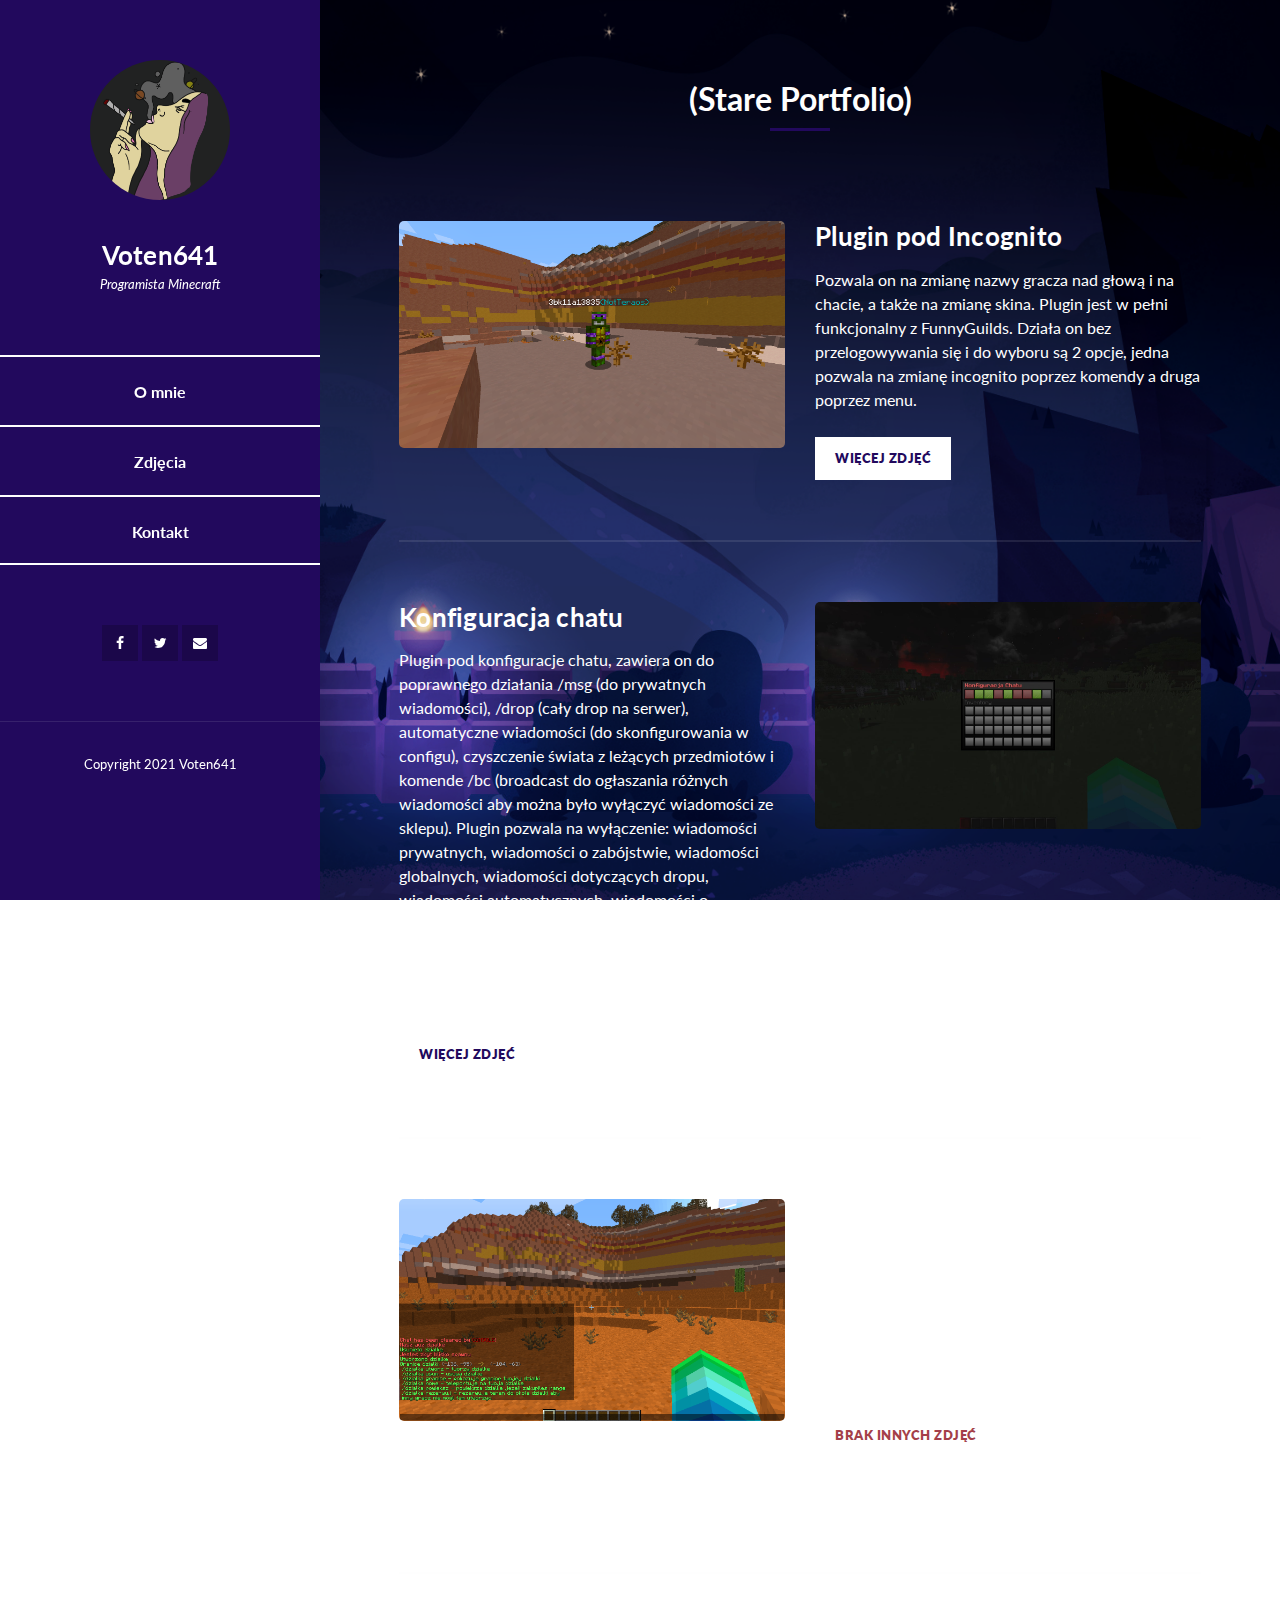
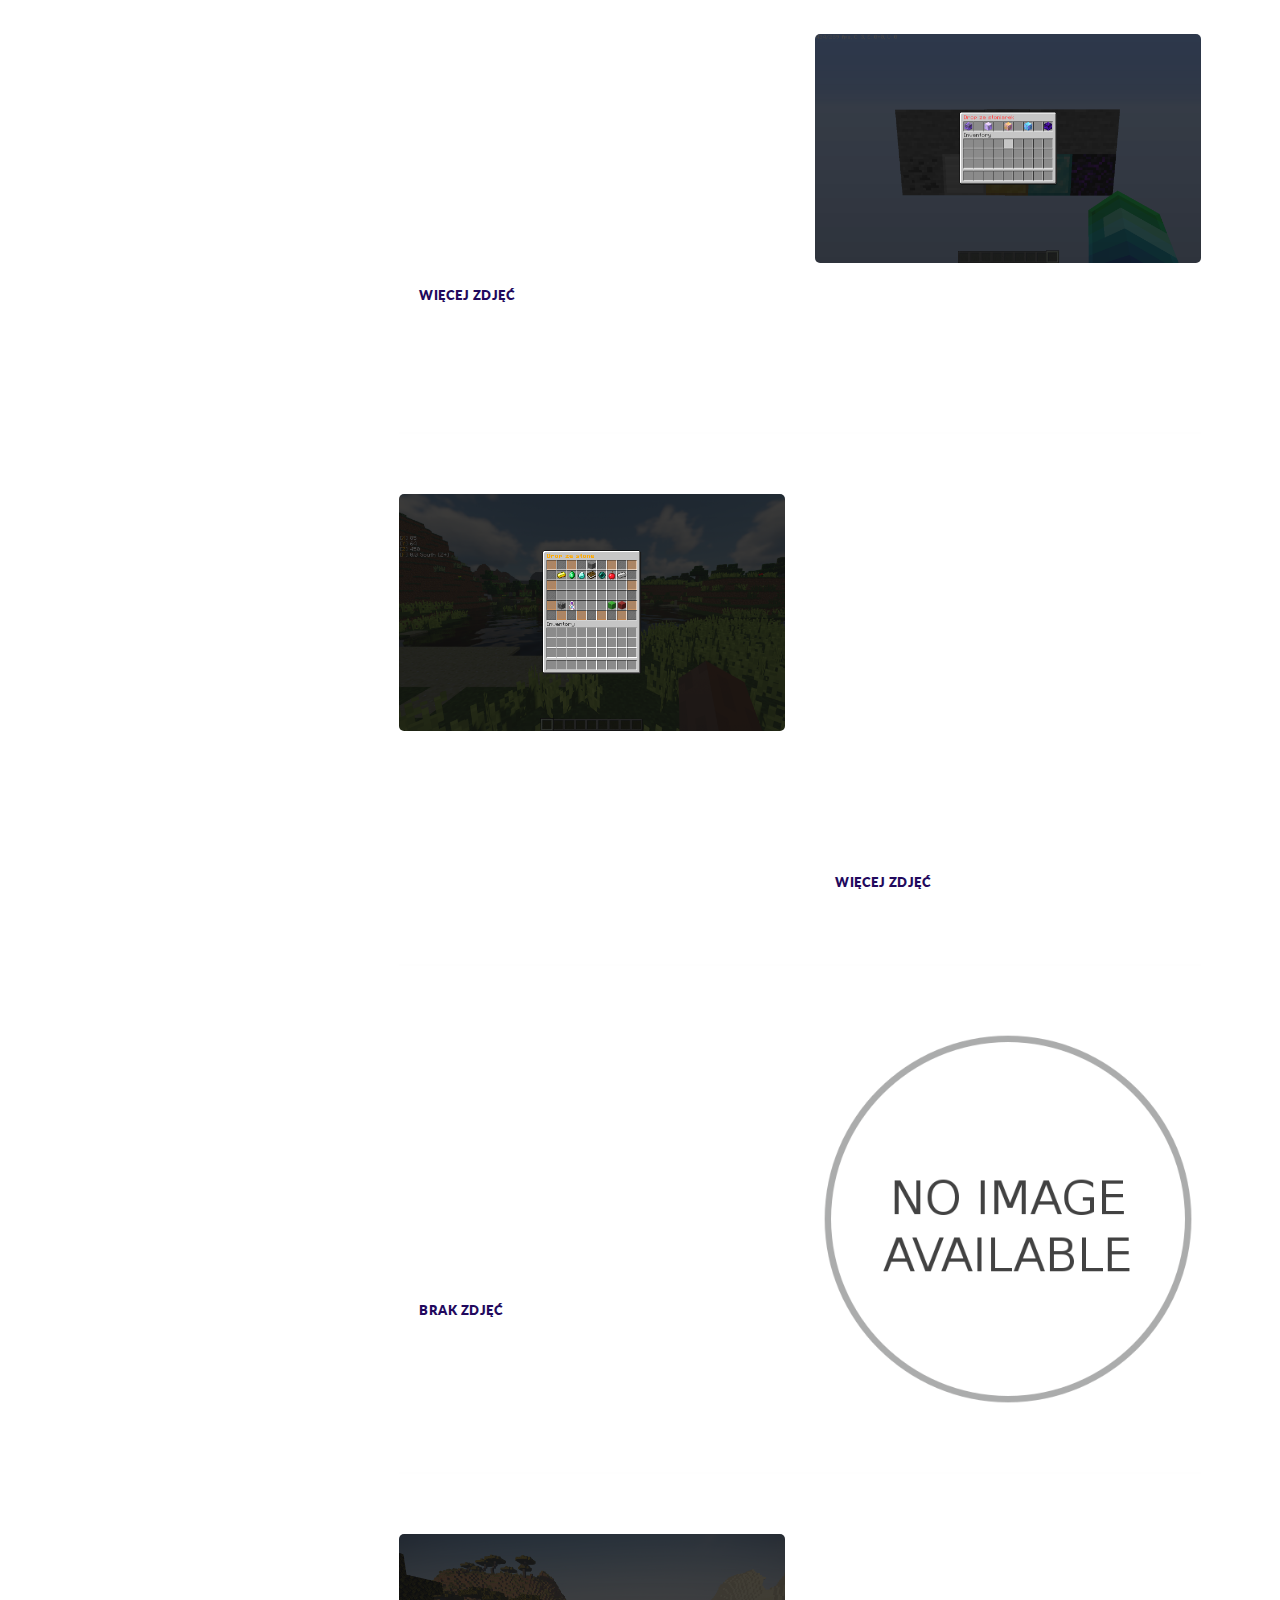
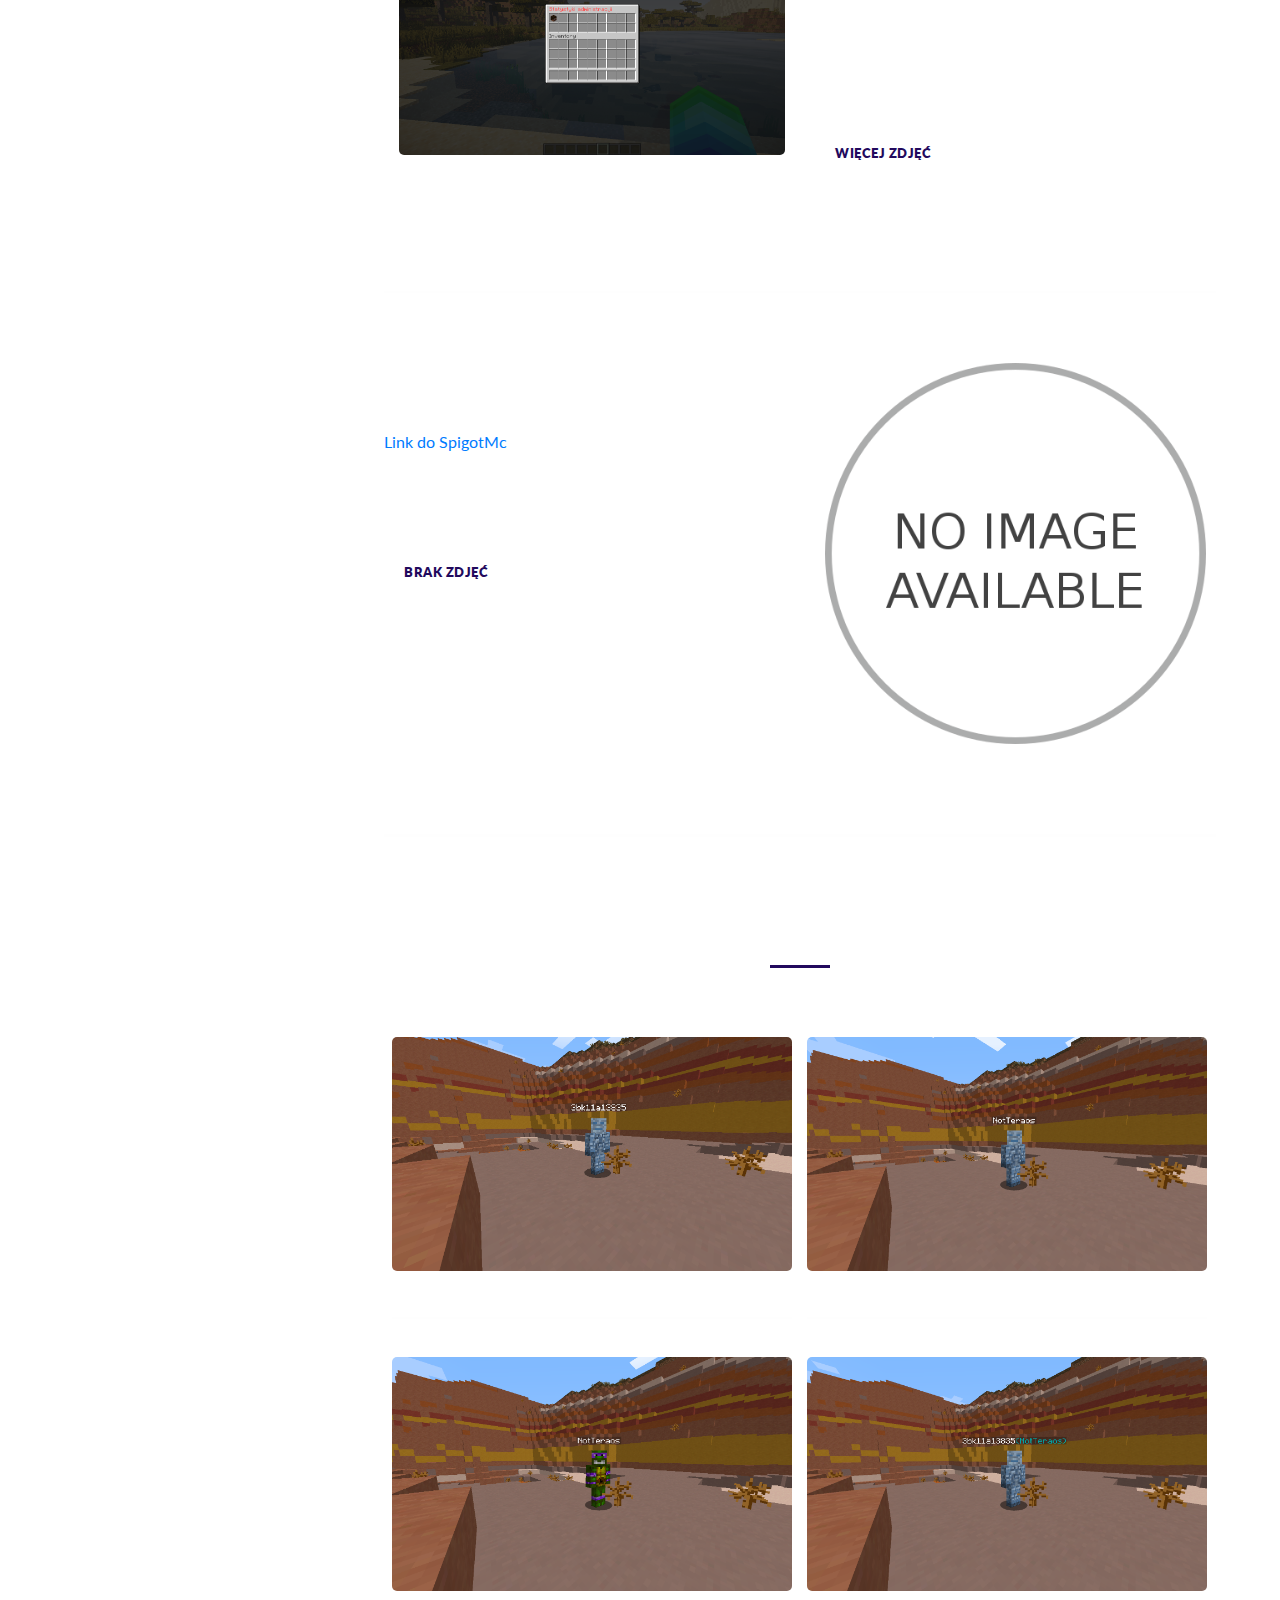
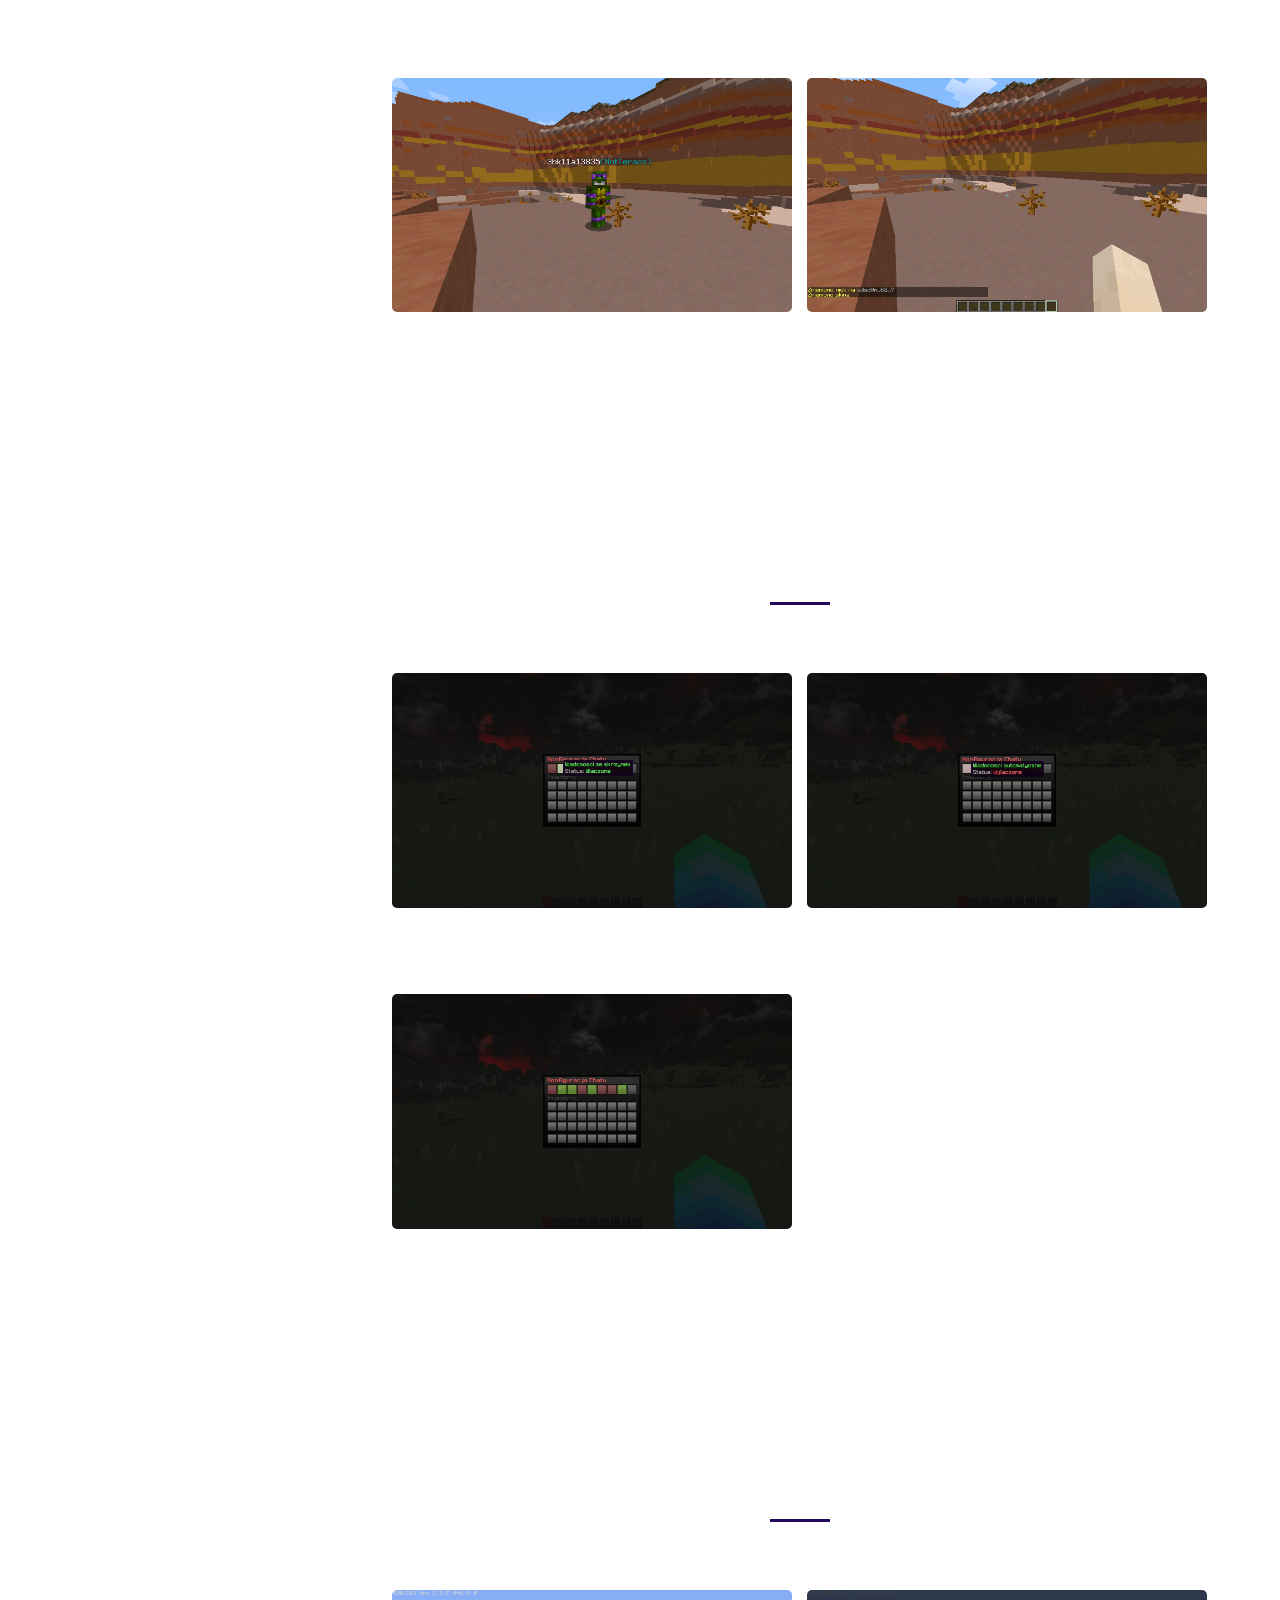
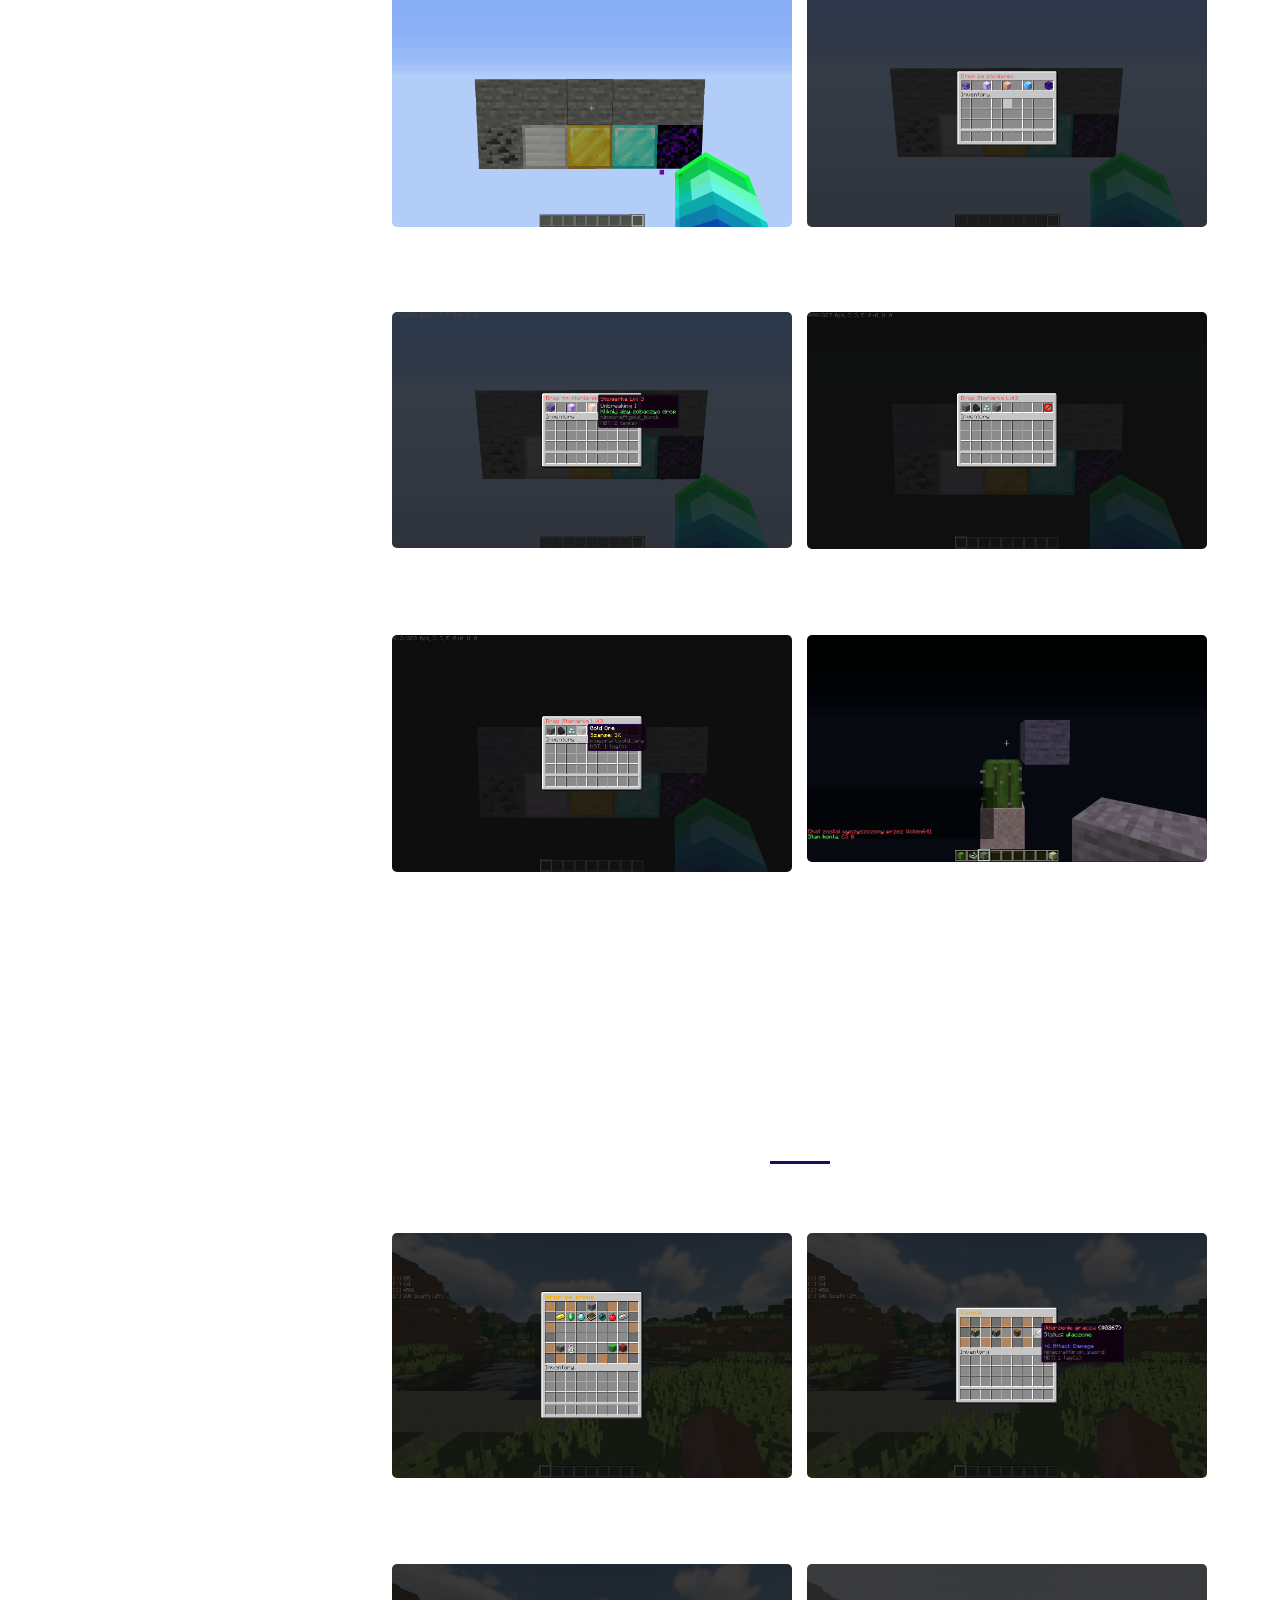
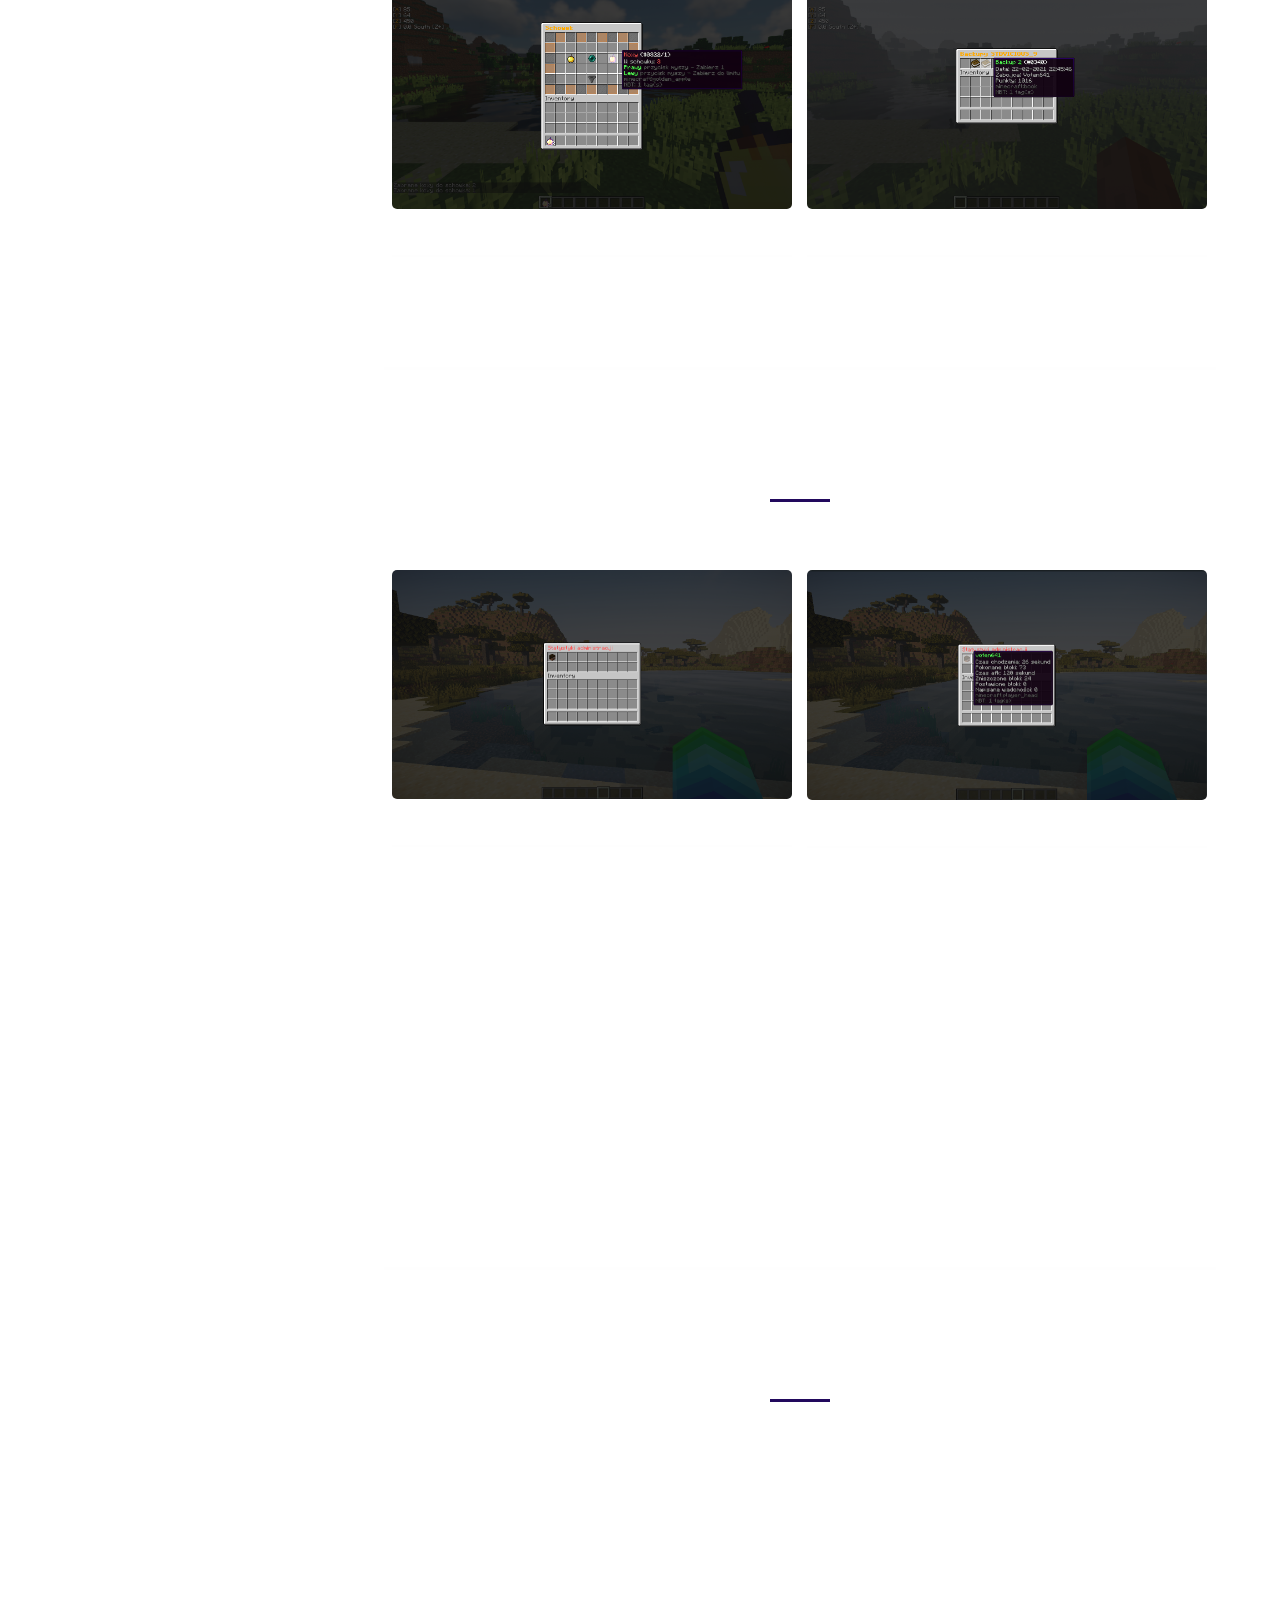
<file: old/index.html>
<!DOCTYPE html>
<html lang="pl">
  <head>
    <meta charset="utf-8" />
    <meta
      name="viewport"
      content="width=device-width, initial-scale=1, shrink-to-fit=no"
    />
    <meta name="description" content="" />
    <meta name="author" content="" />
    <link
      href="https://fonts.googleapis.com/css?family=Lato:100,300,400,700,900"
      rel="stylesheet"
    />

    <title>Voten641 Portfolio</title>
<!--
Reflux Template
https://templatemo.com/tm-531-reflux
-->
    <!-- Bootstrap core CSS -->
    <link href="vendor/bootstrap/css/bootstrap.min.css" rel="stylesheet" />

    <!-- Additional CSS Files -->
    <link rel="stylesheet" href="assets/css/fontawesome.css" />
    <link rel="stylesheet" href="assets/css/templatemo-style.css" />
    <link rel="stylesheet" href="assets/css/owl.css" />
    <link rel="stylesheet" href="assets/css/lightbox.css" />
  </head>

  <body>
    <div id="page-wraper">
      <!-- Sidebar Menu -->
      <div class="responsive-nav">
        <i class="fa fa-bars" id="menu-toggle"></i>
        <div id="menu" class="menu">
          <i class="fa fa-times" id="menu-close"></i>
          <div class="container">
            <div class="image">
              <a href="#"><img src="assets/images/Author-image.jpg" alt="" /></a>
            </div>
            <div class="author-content">
              <h4>Voten641</h4>
              <span>Programista Minecraft</span>
            </div>
            <nav class="main-nav" role="navigation">
              <ul class="main-menu">
                <li><a href="#section1">O mnie</a></li>
                <li><a href="#section2">Zdjęcia</a></li>
                <li><a href="#section3">Kontakt</a></li>
              </ul>
            </nav>
            <div class="social-network">
              <ul class="soial-icons">
                <li>
                  <a href="https://www.facebook.com/Voten641-Programista-Mc-103874028075442"
                    ><i class="fa fa-facebook"></i
                  ></a>
                </li>
                <li>
                  <a href="https://twitter.com/Voten641"><i class="fa fa-twitter"></i></a>
                </li>
                <li>
                  <a href="mailto:voten641@gmail.com"><i class="fa fa-envelope"></i></a>
                </li>
              </ul>
            </div>
            <div class="copyright-text">
              <p>Copyright 2021 Voten641</p>
            </div>
          </div>
        </div>
      </div>

      <section class="section about-me" id="section1">
        <div class="container">
          <div class="section-heading">
            <h2>(Stare Portfolio)</h2>
            <div class="line-dec"></div>
          </div>
          <div class="left-image-post">
            <div class="row">
              <div class="col-md-6">
                <div class="left-image">
                  <img src="assets/images/Incognito5.png" alt="" />
                </div>
              </div>
              <div class="col-md-6">
                <div class="right-text">
                  <h4>Plugin pod Incognito</h4>
                  <p>
                    Pozwala on na zmianę nazwy gracza nad głową i na chacie,
					a także na zmianę skina. Plugin jest w pełni funkcjonalny
					z FunnyGuilds. Działa on bez przelogowywania się i do wyboru
					są 2 opcje, jedna pozwala na zmianę incognito poprzez komendy
					a druga poprzez menu.
                  </p>
                  <div class="white-button">
                    <a href="#jd2">Więcej zdjęć</a>
                  </div>
                </div>
              </div>
            </div>
          </div>
          <div class="right-image-post">
            <div class="row">
              <div class="col-md-6">
                <div class="left-text">
                  <h4>Konfiguracja chatu</h4>
                  <p>
                    Plugin pod konfiguracje chatu, zawiera on do
					poprawnego działania /msg (do prywatnych wiadomości),
					/drop (cały drop na serwer), automatyczne wiadomości
					(do skonfigurowania w configu), czyszczenie świata z
					leżących przedmiotów i komende /bc (broadcast do ogłaszania
					różnych wiadomości aby można było wyłączyć wiadomości ze sklepu).
					Plugin pozwala na wyłączenie: wiadomości prywatnych, wiadomości
					o zabójstwie, wiadomości globalnych, wiadomości dotyczących dropu,
					wiadomości automatycznych, wiadomości o czyszczeniu świata i wiadomości
					ze sklepu. Jeżeli administrator ma uprawnienie wtedy jego wiadomości są
					i tak pokazywane na chacie nawet jeżeli gracz ma wyłączone.
                  </p>
                  <div class="white-button">
                    <a href="#jd">Więcej zdjęć</a>
                  </div>
                </div>
              </div>
              <div class="col-md-6">
                <div class="right-image">
                  <img src="assets/images/chat3.jpg" alt="" />
                </div>
              </div>
            </div>
          </div>
          <div class="right-image-post">
            <div class="row">
              <div class="col-md-6 right-image">
                <figure class="snip1321">
                    <img
                      src="assets/images/dzialki.png"
                      alt="sq-sample26"
                    />
                    <figcaption>
                      <a
                        href="assets/images/dzialki.png"
                        data-lightbox="image-1"
                        data-title="Caption"
                        ><i class="fa fa-search"></i
                      ></a>
                    </figcaption>
                  </figure>
              </div>
              <div class="col-md-6">
                <div class="right-text">
                  <h4>Działki</h4>
                  <p>
                    Plugin pozwala na tworzenie działek na całym świecie oprócz na spawnie.
					Do działania potrzebny jest WorldGuard, działka nie utworzy się jeżeli
					w pobliżu jest inna działka(żeby nie nachodziły na siebie). Dodatkowo
					jest kompatybilny z pluginem ProjectKorra i blokuje magię na terenie działek.
                  </p>
                  <div class="white-button">
                    <a style="color:#a43f49">Brak innych zdjęć</a>
                  </div>
			<p>Plugin robiony na zamówienie dla GoldRoger</p>
                </div>
              </div>
            </div>
          </div>
          <div class="right-image-post">
            <div class="row">
              <div class="col-md-6">
                <div class="left-text">
                  <h4>Stoniarki i Autosell</h4>
                  <p>
                    Plugin dodaje 5 poziomów stoniarek, wszystkie generują tak samo stone
                      ale każda ma inny drop. Większy poziom oznacza drop na kolejne przedmioty
                      i większe szanse. Także w pluginie jest dodatek do SkyBlocka w postaci
                      autosell'a na kaktusy i trzcine (do poprawnego działania potrzebny jest
                      plugin Essentials, Vault i Bentobox).
                  </p>
                  <div class="white-button">
                    <a href="#jd3">Więcej zdjęć</a>
                  </div>
			            <p>Plugin robiony na zamówienie dla serwera SkyLander</p>
                </div>
              </div>
              <div class="col-md-6">
                <div class="right-image">
                  <img src="assets/images/stoniarki1.png" alt="" />
                </div>
              </div>
            </div>
          </div>
          <div class="right-image-post">
            <div class="row">
              <div class="col-md-6 right-image">
                <figure class="snip1321">
                    <img
                      src="assets/images/backupy1.png"
                      alt="sq-sample26"
                    />
                    <figcaption>
                      <a
                        href="assets/images/backupy1.png"
                        data-lightbox="image-1"
                        data-title="Caption"
                        ><i class="fa fa-search"></i
                      ></a>
                    </figcaption>
                  </figure>
              </div>
              <div class="col-md-6">
                <div class="right-text">
                  <h4>Drop, Schowek, Vanish i Backupy</h4>
                  <p>
                    Plugin zawiera w sobie Drop ze stone (do skonfigurowania, można ustawić drop każdego przedmiotu w minecraft), Schowek aby gracz nie miał więcej
					  pereł i złotych jabłek, Vanish jest to panel aby admin mógł wybrać czy chce podnosić i upuszczać przedmioty, otwierać skrzynki i uderzać graczy,
					  Backup przedmiotów w ekwipunku wykonuje się przy śmierci gracza zapisuje także punkty z FunnyGuilds jakie gracz stracił, gdy wystąpi jakiś
					  błąd lub gracz zostanie zabity przez cheatera administrator może przywrócić graczowi przedmioty i punkty.
                  </p>
                  <div class="white-button">
                    <a href="#jd4">Więcej zdjęć</a>
                  </div>
                </div>
              </div>
            </div>
          </div>
          <div class="right-image-post">
            <div class="row">
              <div class="col-md-6">
                <div class="left-text">
                  <h4>Integracja ze sklepem</h4>
                  <p>
                    Działa bez jakichkolwiek innych pluginów. Łączy się z zaszyfrowanym api do którego potrzebny jest klucz serwera i klucz klienta,
                    po pobraniu komend z api wykonuje je na serwerze, jeżeli komenda była skierowana dla gracza wtedy sprawdza czy gracz jest online,
                    po wykonaniu wpisuje w bazie danych(MYSQL) jaka komenda się wykonała, dokładną datę wykonania, nick gracza i czy gracz był na serwerze.
                  </p>
                  <div class="white-button">
                    <a href="">Brak zdjęć</a>
                  </div>
			            <p>Plugin robiony na zamówienie dla Mati (Jaku)</p>
                </div>
              </div>
              <div class="col-md-6">
                <div class="right-image">
                  <img src="assets/images/noimage.png" alt="" />
                </div>
              </div>
            </div>
          </div>
          
          <div class="right-image-post">
            <div class="row">
              <div class="col-md-6 right-image">
                <figure class="snip1321">
                    <img
                      src="assets/images/statystykiad1.png"
                      alt="sq-sample26"
                    />
                    <figcaption>
                      <a
                        href="assets/images/statystykiad1.png"
                        data-lightbox="image-1"
                        data-title="Caption"
                        ><i class="fa fa-search"></i
                      ></a>
                    </figcaption>
                  </figure>
              </div>
              <div class="col-md-6">
                <div class="right-text">
                  <h4>Plugin sprawdzający Administracje</h4>
                  <p>
                    Plugin zapisuje takie informacje o graczu jak: ile bloków postawił, ile bloków zniszczył, czas w którym chodził,
                     ilość bloków które przeszedł, czas w którym był afk i napisane wiadomości
                  </p>
                  <div class="white-button">
                    <a href="#jd5">Więcej zdjęć</a>
                  </div>
                </div>
                <p>Plugin robiony na zamówienie dla GoldRoger</p>
              </div>
            </div>
          </div>
        </div>

        <div class="right-image-post">
          <div class="row">
            <div class="col-md-6">
              <div class="left-text">
                <h4>Integracja Pluginu BetonQuest i ItemsAdder</h4>
                <p>
                  <a href="https://www.spigotmc.org/resources/betonquest-itemsadder-addon.90933/">Link do SpigotMc</a><br>
                  Plugin pozwala na tworzenie zadań w BetonQuest i sprawdzanie/wykonywanie akcji związanych z ItemsAdder.
                </p>
                <div class="white-button">
                  <a href="">Brak zdjęć</a>
                </div>
              </div>
            </div>
            <div class="col-md-6">
              <div class="right-image">
                <img src="assets/images/noimage.png" alt="" />
              </div>
            </div>
          </div>
        </div>
      </section>

      <section class="section my-work" id="section2">
        <div class="container">
          <div id="jd2" class="section-heading">
            <h2>Incognito</h2>
            <div class="line-dec"></div>
          </div>
          <div class="row">
            <div class="isotope-wrapper">
              <div class="isotope-box">
                <div class="isotope-item" data-type="nature">
                  <figure class="snip1321">
                    <img
                      src="assets/images/Incognito1.png"
                      alt="sq-sample26"
                    />
                    <figcaption>
                      <a
                        href="assets/images/Incognito1.png"
                        data-lightbox="image-1"
                        data-title="Caption"
                        ><i class="fa fa-search"></i
                      ></a>
                    </figcaption>
                  </figure>
                </div>

                <div class="isotope-item" data-type="people">
                  <figure class="snip1321">
                    <img
                      src="assets/images/Incognito2.png"
                      alt="sq-sample26"
                    />
                    <figcaption>
                      <a
                        href="assets/images/Incognito2.png"
                        data-lightbox="image-1"
                        data-title="Caption"
                        ><i class="fa fa-search"></i
                      ></a>
                    </figcaption>
                  </figure>
                </div>

                <div class="isotope-item" data-type="animals">
                  <figure class="snip1321">
                    <img
                      src="assets/images/Incognito3.png"
                      alt="sq-sample26"
                    />
                    <figcaption>
                      <a
                        href="assets/images/Incognito3.png"
                        data-lightbox="image-1"
                        data-title="Caption"
                        ><i class="fa fa-search"></i
                      ></a>
                    </figcaption>
                  </figure>
                </div>

                <div class="isotope-item" data-type="people">
                  <figure class="snip1321">
                    <img
                      src="assets/images/Incognito4.png"
                      alt="sq-sample26"
                    />
                    <figcaption>
                      <a
                        href="assets/images/Incognito4.png"
                        data-lightbox="image-1"
                        data-title="Caption"
                        ><i class="fa fa-search"></i
                      ></a>
                    </figcaption>
                  </figure>
                </div>

                <div class="isotope-item" data-type="nature">
                  <figure class="snip1321">
                    <img
                      src="assets/images/Incognito5.png"
                      alt="sq-sample26"
                    />
                    <figcaption>
                      <a
                        href="assets/images/Incognito5.png"
                        data-lightbox="image-1"
                        data-title="Caption"
                        ><i class="fa fa-search"></i
                      ></a>
                    </figcaption>
                  </figure>
                </div>

                <div class="isotope-item" data-type="animals">
                  <figure class="snip1321">
                    <img
                      src="assets/images/Incognito6.png"
                      alt="sq-sample26"
                    />
                    <figcaption>
                      <a
                        href="assets/images/Incognito6.png"
                        data-lightbox="image-1"
                        data-title="Caption"
                        ><i class="fa fa-search"></i
                      ></a>
                    </figcaption>
                  </figure>
                </div>
              </div>
            </div>
          </div>
        </div>
      </section>

	  <section class="section my-work">
        <div class="container">
          <div id="jd" class="section-heading">
            <h2>Konfiguracja Chatu</h2>
            <div class="line-dec"></div>
          </div>
          <div class="row">
            <div class="isotope-wrapper">
              <div class="isotope-box">
                <div class="isotope-item" data-type="nature">
                  <figure class="snip1321">
                    <img
                      src="assets/images/chat1.jpg"
                      alt="sq-sample26"
                    />
                    <figcaption>
                      <a
                        href="assets/images/chat1.jpg"
                        data-lightbox="image-1"
                        data-title="Caption"
                        ><i class="fa fa-search"></i
                      ></a>
                    </figcaption>
                  </figure>
                </div>

                <div class="isotope-item" data-type="people">
                  <figure class="snip1321">
                    <img
                      src="assets/images/chat2.jpg"
                      alt="sq-sample26"
                    />
                    <figcaption>
                      <a
                        href="assets/images/chat2.jpg"
                        data-lightbox="image-1"
                        data-title="Caption"
                        ><i class="fa fa-search"></i
                      ></a>
                    </figcaption>
                  </figure>
                </div>

                <div class="isotope-item" data-type="animals">
                  <figure class="snip1321">
                    <img
                      src="assets/images/chat3.jpg"
                      alt="sq-sample26"
                    />
                    <figcaption>
                      <a
                        href="assets/images/chat3.jpg"
                        data-lightbox="image-1"
                        data-title="Caption"
                        ><i class="fa fa-search"></i
                      ></a>
                    </figcaption>
                  </figure>
                </div>
              </div>
            </div>
          </div>
        </div>
      </section>

	  <section class="section my-work">
        <div class="container">
          <div id="jd3" class="section-heading">
            <h2>Stoniarki i Autosell</h2>
            <div class="line-dec"></div>
          </div>
          <div class="row">
            <div class="isotope-wrapper">
              <div class="isotope-box">
                <div class="isotope-item" data-type="nature">
                  <figure class="snip1321">
                    <img
                      src="assets/images/stoniarkigif.gif"
                      alt="sq-sample26"
                    />
                    <figcaption>
                      <a
                        href="assets/images/stoniarkigif.gif"
                        data-lightbox="image-1"
                        data-title="Caption"
                        ><i class="fa fa-search"></i
                      ></a>
                    </figcaption>
                  </figure>
                </div>

                <div class="isotope-item" data-type="people">
                  <figure class="snip1321">
                    <img
                      src="assets/images/stoniarki1.png"
                      alt="sq-sample26"
                    />
                    <figcaption>
                      <a
                        href="assets/images/stoniarki1.png"
                        data-lightbox="image-1"
                        data-title="Caption"
                        ><i class="fa fa-search"></i
                      ></a>
                    </figcaption>
                  </figure>
                </div>

                <div class="isotope-item" data-type="animals">
                  <figure class="snip1321">
                    <img
                      src="assets/images/stoniarki2.png"
                      alt="sq-sample26"
                    />
                    <figcaption>
                      <a
                        href="assets/images/stoniarki2.png"
                        data-lightbox="image-1"
                        data-title="Caption"
                        ><i class="fa fa-search"></i
                      ></a>
                    </figcaption>
                  </figure>
                </div>
                <div class="isotope-item" data-type="animals">
                  <figure class="snip1321">
                    <img
                      src="assets/images/autosell1.png"
                      alt="sq-sample26"
                    />
                    <figcaption>
                      <a
                        href="assets/images/autosell1.png"
                        data-lightbox="image-1"
                        data-title="Caption"
                        ><i class="fa fa-search"></i
                      ></a>
                    </figcaption>
                  </figure>
                </div>
                <div class="isotope-item" data-type="animals">
                  <figure class="snip1321">
                    <img
                      src="assets/images/autosell2.png"
                      alt="sq-sample26"
                    />
                    <figcaption>
                      <a
                        href="assets/images/autosell2.png"
                        data-lightbox="image-1"
                        data-title="Caption"
                        ><i class="fa fa-search"></i
                      ></a>
                    </figcaption>
                  </figure>
                </div>
                <div class="isotope-item" data-type="animals">
                  <figure class="snip1321">
                    <img
                      src="assets/images/autosellgif.gif"
                      alt="sq-sample26"
                    />
                    <figcaption>
                      <a
                        href="assets/images/autosellgif.gif"
                        data-lightbox="image-1"
                        data-title="Caption"
                        ><i class="fa fa-search"></i
                      ></a>
                    </figcaption>
                  </figure>
                </div>
              </div>
            </div>
          </div>
        </div>
      </section>
		
		<section class="section my-work">
        <div class="container">
          <div id="jd4" class="section-heading">
            <h2>Drop, Schowek, Vanish i Backupy</h2>
            <div class="line-dec"></div>
          </div>
          <div class="row">
            <div class="isotope-wrapper">
              <div class="isotope-box">
                <div class="isotope-item" data-type="nature">
                  <figure class="snip1321">
                    <img
                      src="assets/images/backupy1.png"
                      alt="sq-sample26"
                    />
                    <figcaption>
                      <a
                        href="assets/images/backupy1.png"
                        data-lightbox="image-1"
                        data-title="Caption"
                        ><i class="fa fa-search"></i
                      ></a>
                    </figcaption>
                  </figure>
                </div>

                <div class="isotope-item" data-type="people">
                  <figure class="snip1321">
                    <img
                      src="assets/images/backupy2.png"
                      alt="sq-sample26"
                    />
                    <figcaption>
                      <a
                        href="assets/images/backupy2.png"
                        data-lightbox="image-1"
                        data-title="Caption"
                        ><i class="fa fa-search"></i
                      ></a>
                    </figcaption>
                  </figure>
                </div>

                <div class="isotope-item" data-type="animals">
                  <figure class="snip1321">
                    <img
                      src="assets/images/backupy3.png"
                      alt="sq-sample26"
                    />
                    <figcaption>
                      <a
                        href="assets/images/backupy3.png"
                        data-lightbox="image-1"
                        data-title="Caption"
                        ><i class="fa fa-search"></i
                      ></a>
                    </figcaption>
                  </figure>
                </div>
                <div class="isotope-item" data-type="animals">
                  <figure class="snip1321">
                    <img
                      src="assets/images/backupy4.png"
                      alt="sq-sample26"
                    />
                    <figcaption>
                      <a
                        href="assets/images/backupy4.png"
                        data-lightbox="image-1"
                        data-title="Caption"
                        ><i class="fa fa-search"></i
                      ></a>
                    </figcaption>
                  </figure>
                </div>
              </div>
            </div>
          </div>
        </div>
      </section>

      <section class="section my-work">
        <div class="container">
          <div id="jd5" class="section-heading">
            <h2>Statystyki Administracji</h2>
            <div class="line-dec"></div>
          </div>
          <div class="row">
            <div class="isotope-wrapper">
              <div class="isotope-box">
                <div class="isotope-item" data-type="nature">
                  <figure class="snip1321">
                    <img
                      src="assets/images/statystykiad1.png"
                      alt="sq-sample26"
                    />
                    <figcaption>
                      <a
                        href="assets/images/statystykiad1.png"
                        data-lightbox="image-1"
                        data-title="Caption"
                        ><i class="fa fa-search"></i
                      ></a>
                    </figcaption>
                  </figure>
                </div>

                <div class="isotope-item" data-type="people">
                  <figure class="snip1321">
                    <img
                      src="assets/images/statystykiad2.png"
                      alt="sq-sample26"
                    />
                    <figcaption>
                      <a
                        href="assets/images/statystykiad2.png"
                        data-lightbox="image-1"
                        data-title="Caption"
                        ><i class="fa fa-search"></i
                      ></a>
                    </figcaption>
                  </figure>
                </div>
              </div>
            </div>
          </div>
        </div>
      </section>


      <section class="section contact-me" id="section3">
        <div class="container">
          <div class="section-heading">
            <h2>Kontakt</h2>
            <div class="line-dec"></div>
            <span>
			Discord: Voten#4765</br>
			Mail: Voten641@gmail.com
			</span>
          </div>
        </div>
      </section>
    </div>

    <!-- Scripts -->
    <!-- Bootstrap core JavaScript -->
    <script src="vendor/jquery/jquery.min.js"></script>
    <script src="vendor/bootstrap/js/bootstrap.bundle.min.js"></script>

    <script src="assets/js/isotope.min.js"></script>
    <script src="assets/js/owl-carousel.js"></script>
    <script src="assets/js/lightbox.js"></script>
    <script src="assets/js/custom.js"></script>
  </body>
</html>
</file>
<file: old/assets/css/templatemo-style.css>
/*

Reflux Template

https://templatemo.com/tm-531-reflux

*/

@import url(fontawesome.css);
@import url("https://fonts.googleapis.com/css?family=Lato:100,300,400,700,900");
body {
    font-family: 'Lato', sans-serif;
}

#page-wraper {
    background: url(../images/page-bg.jpg) no-repeat center center fixed;
    -webkit-background-size: cover;
    -moz-background-size: cover;
    -o-background-size: cover;
    background-size: cover;
    width: 100%;
}


/* Basic */

body {
    overflow-x: hidden;
}

input,
select,
textarea {
    outline: none;
}

a,
a:hover {
    text-decoration: none;
}

p {
    font-size: 16px;
    line-height: 24px;
    color: #fff;
}

h4 {
    font-size: 26px;
    font-weight: 700;
    color: #fff;
    letter-spacing: 0.25px;
}

img {
    width: 100%;
    overflow: hidden;
}

ul {
    padding: 0;
    margin: 0;
    list-style: none;
}

ul li {
    display: inline-block;
}

html {
    -webkit-box-sizing: border-box;
    -moz-box-sizing: border-box;
    box-sizing: border-box;
}

*,
*:before,
*:after {
    -webkit-box-sizing: inherit;
    -moz-box-sizing: inherit;
    box-sizing: inherit;
}

.clearfix {
    zoom: 1;
}

.clearfix:before,
.clearfix:after {
    content: "";
    display: table;
}

.clearfix:after {
    clear: both;
}

.container {
    margin: 0 auto;
}

.main-nav {
    text-align: center;
}

.main-nav li:last-child a {
    border-bottom: 2px solid #fff;
}

.main-nav li {
    display: block;
}

.main-nav li a {
    height: 70px;
    line-height: 70px;
    display: inline-block;
    font-size: 16px;
    font-weight: 700;
    color: #fff;
    width: 100%;
    transition: all 0.5s;
    border-top: 2px solid #fff;
}

.main-nav li:hover a,
.main-nav li.active a {
    background: #fff;
    color: #8c363e;
}

/* Sidebar Menu */

.menu .image {
    margin-top: 60px;
}

.menu .image img {
    width: 140px;
    height: 140px;
    border-radius: 50%;
    text-align: center;
}

.menu .author-content {
    margin: 40px 0px 60px 0px;
}

.menu .author-content h4 {
    margin-bottom: 0px;
}

.menu .author-content span {
    font-size: 13px;
    font-style: italic;
    color: #fff;
}

.menu .social-network {
    margin-top: 60px;
}

.menu .social-network ul li {
    margin: 0 3px;
}

.menu .social-network ul li a {
    width: 40px;
    height: 40px;
    display: inline-block;
    text-align: center;
    line-height: 40px;
    background-color: rgba(0, 0, 0, 0.2);
    color: #fff;
    font-size: 14px;
    transition: all 0.5s;
}

.menu .social-network ul li a:hover {
    background-color: #fff;
    color: #22095d;
}

.menu .copyright-text {
    position: relative;
    margin-top: 60px;
}

.menu .copyright-text p {
    border-top: 1px solid rgba(250, 250, 250, 0.1);
    display: inline-block;
    width: 100%;
    padding-left: 30px;
    padding-right: 30px;
    padding-top: 30px;
    font-size: 13px;
}

.menu:before,
.menu:after {
    content: "";
    display: table;
}

.menu:after {
    clear: both;
}

.menu a {
    text-decoration: none;
    color: inherit;
}

.menu {
    text-align: center;
}

.menu::-webkit-scrollbar {
    display: none;
}

.menu {
    left: 10%;
  -webkit-transition: -webkit-transform 233ms cubic-bezier(0, 0, 0.21, 1);
  -webkit-overflow-scrolling: touch;
  background-color: #22095d;
  box-sizing: border-box;
  height: 100vh;  
  max-height: 100vh !important;
  max-width: 80vw !important;
  min-width: 45px !important;
  outline: none;
  overflow-x: hidden !important;
  overflow-y: auto !important;
  padding: 0;
  position: fixed !important;
  top: calc(0px);  
  width: 20%;
  will-change: transform;
  z-index: 9999 !important;
}

.menu-toggle {
  color: #fff;
  cursor: pointer;
  font-size: 25px;
  position: fixed;
  right: 25px;
  top: 25px;
}

#menu-toggle {
    z-index: 999;
    cursor: pointer;
    position: fixed;
    top: 0;
    left: 0;
    color: #22095d;
    background-color: #fff;
    width: 60px;
    height: 60px;
    text-align: center;
    display: inline-block;
    line-height: 60px;
}

.menu-close {
  cursor: pointer;
}

#menu-close {
    cursor: pointer;
    text-align: right;
    color: #22095d;
    background-color: #fff;
    width: 100%;
    height: 60px;
    text-align: center;
    display: inline-block;
    line-height: 60px;
}


/* Section */

.section {
    color: #fff;
    width: 55%;
    right: 10%;
    left: 35%;
    position: relative;
    min-height: 100vh;
    padding-bottom: 80px;
    border-bottom: 3px solid rgba(250, 250, 250, 0.25);
}

.section-heading {
    text-align: center;
    padding: 80px 45px;
}

.section-heading h2 {
    font-size: 32px;
    font-weight: 700;
    color: #fff;
}

.section-heading .line-dec {
    width: 60px;
    height: 3px;
    background-color: #22095d;
    margin: 10px auto;
}

.section-heading span {
    margin-top: 5px;
    font-size: 16px;
    color: #fff;
    letter-spacing: 0.5px;
}


/* Buttons */

.white-button a {
    display: inline-block;
    padding: 12px 20px;
    background-color: #fff;
    color: #22095d;
    font-size: 13px;
    font-weight: 800;
    letter-spacing: 0.5px;
    text-transform: uppercase;
    transition: all 0.5s;
}

.white-button a:hover {
    background-color: #22095d;
    color: #fff;
}

button {
    display: inline-block;
    padding: 10px 20px;
    background-color: #fff;
    color: #22095d;
    font-size: 12px;
    font-weight: 800;
    letter-spacing: 0.5px;
    text-transform: uppercase;
    transition: all 0.5s;
    border: none;
    outline: none;
    cursor: pointer;
}

button:hover {
    outline: none;
    background-color: #22095d;
    color: #fff;
}


/* Left & Right Post */

.right-image-post {
    margin-top: 60px;
    padding-top: 60px;
    border-top: 2px solid rgba(250, 250, 250, 0.1);
}

.left-image img,
.right-image img {
    border-radius: 5px;
}

.right-image-post h4,
.left-image-post h4 {
    margin-top: 30px;
}

.right-image-post p,
.left-image-post p {
    margin-top: 20px;
}

.right-image-post .white-button,
.left-image-post .white-button {
    margin-top: 30px;
}


/* Services */

.my-services .col-md-6 {
    padding-left: 5px;
    padding-right: 5px;
}

.service-item {
    margin-bottom: 10px;
    padding: 50px;
    background-color: rgba(250, 250, 250, 0.1);
    transition: all 0.5s;
}

.service-item h4 {
    transition: all 0.5s;
}

.service-item p {
    transition: all 0.5s;
}

.service-item:hover {
    background-color: rgba(250, 250, 250, 1);
}

.service-item:hover h4 {
    color: #1e1e1e;
}

.service-item:hover p {
    color: #4a4a4a;
}

.service-item .service-icon {
    width: 70px;
    height: 70px;
    display: inline-block;
    margin-bottom: 30px;
    background-size: cover;
    background-repeat: no-repeat;
    transition: all 0.5s;
}

.service-item .first-service-icon {
    background-image: url(../images/first-white-icon.png);
}

.service-item:hover .first-service-icon {
    background-image: url(../images/first-main-icon.png);
}

.service-item .second-service-icon {
    background-image: url(../images/second-white-icon.png);
}

.service-item:hover .second-service-icon {
    background-image: url(../images/second-main-icon.png);
}

.service-item .third-service-icon {
    background-image: url(../images/third-white-icon.png);
}

.service-item:hover .third-service-icon {
    background-image: url(../images/third-main-icon.png);
}

.service-item .fourth-service-icon {
    background-image: url(../images/fourth-white-icon.png);
}

.service-item:hover .fourth-service-icon {
    background-image: url(../images/fourth-main-icon.png);
}


/* My Work */

section.my-work .section-heading {
    text-align: center;
    padding: 80px 45px 50px 45px;
}

.isotope-wrapper {
    position: relative;
    width: 100%;
    margin: auto;
}

.isotope-toolbar input[type="radio"] {
    display: none;
}

.isotope-toolbar span {
    text-transform: capitalize;
    display: inline-block;
    margin-right: 15px;
    padding-bottom: 3px;
    font-size: 15px;
    font-weight: 700;
    border-bottom: 2px solid transparent;
    transform: ease-in-out 0.5s;
    cursor: pointer;
}

.isotope-toolbar input[type="radio"]:checked + span {
    color: #22095d;
    border-bottom: 2px solid #22095d;
}

.isotope-box {
    position: relative;
    width: 100%;
}

.isotope-toolbar {
    text-align: center;
    margin: 10px;
}

.isotope-toolbar p {
    border-top: 1px solid #fff;
    padding-top: 15px;
}

.isotope-toolbar a {
    color: #fff;
}

.isotope-item {
    position: relative;
    width: 48%;
    margin: 1%;
    border-bottom: 2px solid rgba(250,250,250,0.1);
    padding-bottom: 30px;
    margin-bottom: 30px;
}

.isotope-item img {
    top: 0;
    left: 0;
    width: 100%;
    height: 100%;
    border-radius: 5px;
}

.lazyload {
    background: #f7f7f7;
}

.lazyloading {
    background: #f7f7f7 url(//afarkas.github.io/lazysizes/assets/imgs/loader.gif) no-repeat center;
    min-height: 60px;
}

figure.snip1321 {
  overflow: hidden;
  text-align: center;
  -webkit-perspective: 50em;
  perspective: 50em;
}
figure.snip1321 * {
  -webkit-box-sizing: padding-box;
  box-sizing: padding-box;
  -webkit-transition: all 0.2s ease-out;
  transition: all 0.2s ease-out;
}
figure.snip1321 figcaption {
  top: 50%;
  left: 20px;
  right: 20px;
  position: absolute;
  opacity: 0;
  z-index: 1;
}
figure.snip1321 h4 {
    margin-top: 15px;
  margin-bottom: 5px;
  color: #232323;
}
figure.snip1321 span {
    font-size: 14px;
    font-style: italic;
    display: block;
    color: #7a7a7a;
}
figure.snip1321 i {
  position: relative!important;
  font-size: 18px;
  background-color: #22095d;
  width: 40px;
  height: 40px;
  display: inline-block;
  text-align: center;
  line-height: 40px;
  border-radius: 5px;
  color: #fff;
}
figure.snip1321:after {
  border-radius: 5px;
  background-color: #000000ba;
  position: absolute;
  content: "";
  display: block;
  top: 20px;
  left: 20px;
  right: 20px;
  bottom: 20px;
  -webkit-transition: all 0.4s ease-in-out;
  transition: all 0.4s ease-in-out;
  -webkit-transform: rotateX(-90deg);
  transform: rotateX(-90deg);
  -webkit-transform-origin: 50% 50%;
  -ms-transform-origin: 50% 50%;
  transform-origin: 50% 50%;
  opacity: 0;
}
figure.snip1321 a {
  left: 0;
  right: 0;
  top: 0;
  bottom: 0;
  z-index: 1;
}
figure.snip1321:hover figcaption,
figure.snip1321.hover figcaption {
  -webkit-transform: translateY(-50%);
  transform: translateY(-50%);
  opacity: 1;
  -webkit-transition-delay: 0.2s;
  transition-delay: 0.2s;
}
figure.snip1321:hover:after,
figure.snip1321.hover:after {
  -webkit-transform: rotateX(0);
  transform: rotateX(0);
  opacity: 0.9;
}


/* Contact Me */

section.contact-me {
}

#contact input {
    background-color: rgba(250,250,250,0.1);
    border: 1px solid rgba(250,250,250,1);
    border-radius: 0px;
    margin-bottom: 30px;
    color: #fff;
    font-size: 14px;
    height: 40px;
    line-height: 40px;
    width: 100%;
    padding-left: 15px;
}

#contact input:focus {
    outline: none;
    box-shadow: none;
}

#contact textarea {
    background-color: rgba(250,250,250,0.1);
    border: 1px solid rgba(250,250,250,1);
    border-radius: 0px;
    margin-bottom: 30px;
    color: #fff;
    font-size: 14px;
    height: 180px;
    max-height: 220px;
    line-height: 40px;
    width: 100%;
    padding-left: 15px;
}

#contact textarea:focus {
    outline: none;
    box-shadow: none;
}

#contact {
    text-align: center;
}

@media screen and (max-width: 1680px) {
    .menu {
        left: 5%;
    }

    .section {
        color: #fff;
        width: 65%;
        right: 5%;
        left: 30%;
    }
}

@media screen and (max-width: 1680px) and (min-width: 846px) { 
    .menu .social-network ul li a {
        width: 36px;
        height: 36px;
        line-height: 36px;
    }

    .menu .social-network ul li {
        margin: 0;
    }

    .menu .image {
        margin-top: 60px;
    }
}

@media screen and (max-width: 1280px) {
    .menu {
        left: 0%;
    }

    .right-image-post h4,
    .left-image-post h4 {
        margin-top: 0px;
    }

    .right-image-post p,
    .left-image-post p {
        margin-top: 15px;
    }

    .right-image-post .white-button,
    .left-image-post .white-button {
        margin-top: 25px;
    }

}

.menu .container {
    padding-left: 0;
    padding-right: 0;
}

@media screen and (max-width: 1280px) and (min-width: 846px) {
    .menu {
        width: 25%;
    }
}

#menu-toggle,
#menu-close {
    display: none;
}  

@media screen and (max-width: 845px) {        
    #menu-toggle,
    #menu-close {
        display: inline-block;
    }    

    .menu {        
        width: 320px;
        -webkit-transform: translateX(-100%) !important;
        transform: translateX(-100%) !important;
        transition: -webkit-transform 233ms cubic-bezier(0, 0, 0.21, 1);
        transition: transform 233ms cubic-bezier(0, 0, 0.21, 1);
        transition: transform 233ms cubic-bezier(0, 0, 0.21, 1), -webkit-transform 233ms cubic-bezier(0, 0, 0.21, 1);
    }

    .menu .image {
        margin-top: 40px;        
    }

    .menu .image img {
        width: 120px;
        height: 120px;
    }

    .menu .author-content {
        margin: 20px 0px 40px 0px;
    }

    .menu .container {
        padding-left: 15px;
        padding-right: 15px;
    }

    .menu.open {
        display: inline-block;
        -webkit-transform: translateX(0) !important;
                transform: translateX(0) !important;
    }

    .responsive-nav {
        display: inline-block;
    }
    .section {
        width: 94%;
        right: 3%;
        left: 3%;
    }
    .isotope-item {
        width: 94%;
        margin: 3%;
    }
    .left-image-post img {
        margin-bottom: 30px;
    }
    .right-image-post img {
        margin-top: 30px;
    }
    .isotope-item {
        border-bottom: none;
        text-align: center;
    }
    .isotope-toolbar {
        margin-bottom: 20px;
    }
}
</file>
